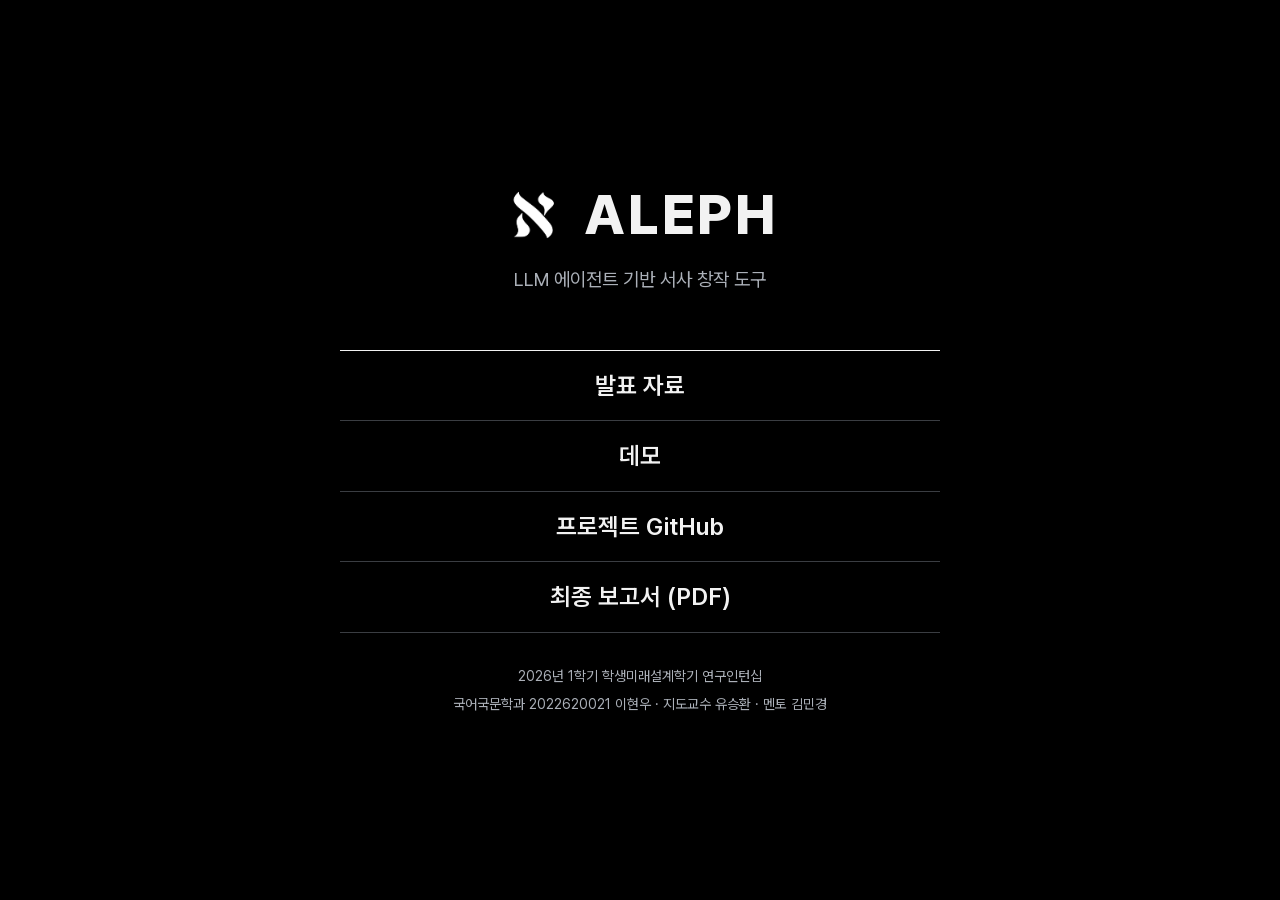
<file: index.html>
<!doctype html>
<html lang="ko">
<head>
<meta charset="utf-8">
<meta name="viewport" content="width=device-width, initial-scale=1">
<title>ALEPH</title>
<link rel="stylesheet" href="assets/site.css">
<style>
  body {
    min-height: 100vh;
    min-height: 100svh;
    display: grid;
    place-items: center;
  }
  main {
    width: min(calc(100% - 40px), 600px);
    padding: 48px 0;
    text-align: center;
    word-break: keep-all;
  }
  header { margin-bottom: clamp(32px, 6vh, 56px); }
  header p {
    margin: 18px 0 0;
    color: #abb0b8;
    font-size: clamp(15px, 2.5vw, 19px);
    line-height: 1.6;
  }
  h1 {
    display: flex;
    align-items: center;
    justify-content: center;
    gap: clamp(12px, 2vw, 18px);
    margin: 0;
    font-size: clamp(42px, 6vw, 56px);
    font-weight: 800;
    letter-spacing: .05em;
    line-height: 1;
  }
  h1 img { width: clamp(48px, 7vw, 64px); filter: brightness(0) invert(1); }
  nav { border-top: 1px solid var(--fg); }
  nav a {
    display: block;
    padding: 18px 12px;
    border-bottom: 1px solid var(--faint);
    font-size: clamp(19px, 3vw, 24px);
    font-weight: 600;
    line-height: 1.4;
    text-decoration: none;
  }
  nav a:hover, nav a:focus-visible { color: var(--blue); }
  nav a:focus-visible { outline: 2px solid currentColor; outline-offset: -2px; }
  footer {
    margin-top: 32px;
    color: #abb0b8;
    font-size: 14px;
    line-height: 1.7;
  }
  footer p { margin: 0; }
  footer p + p { margin-top: 4px; }
  .advisers { display: inline-block; }
  @media (max-width: 440px) {
    .advisers { display: block; }
    .advisers .separator { display: none; }
  }
</style>
</head>
<body>
<main>
  <header>
    <h1><img src="assets/aleph.png" alt="">ALEPH</h1>
    <p>LLM 에이전트 기반 서사 창작 도구</p>
  </header>
  <nav aria-label="프로젝트 자료">
    <a href="slides/">발표 자료</a>
    <a href="https://hwlee-dh.github.io/aleph-demo-page/">데모</a>
    <a href="https://github.com/hwlee-dh/aleph">프로젝트 GitHub</a>
    <a href="aleph-paper.pdf">최종 보고서 (PDF)</a>
  </nav>
  <footer>
    <p>2026년 1학기 학생미래설계학기 연구인턴십</p>
    <p>국어국문학과 2022620021 이현우 <span class="advisers"><span class="separator">· </span>지도교수 유승환 · 멘토 김민경</span></p>
  </footer>
</main>
</body>
</html>
</file>
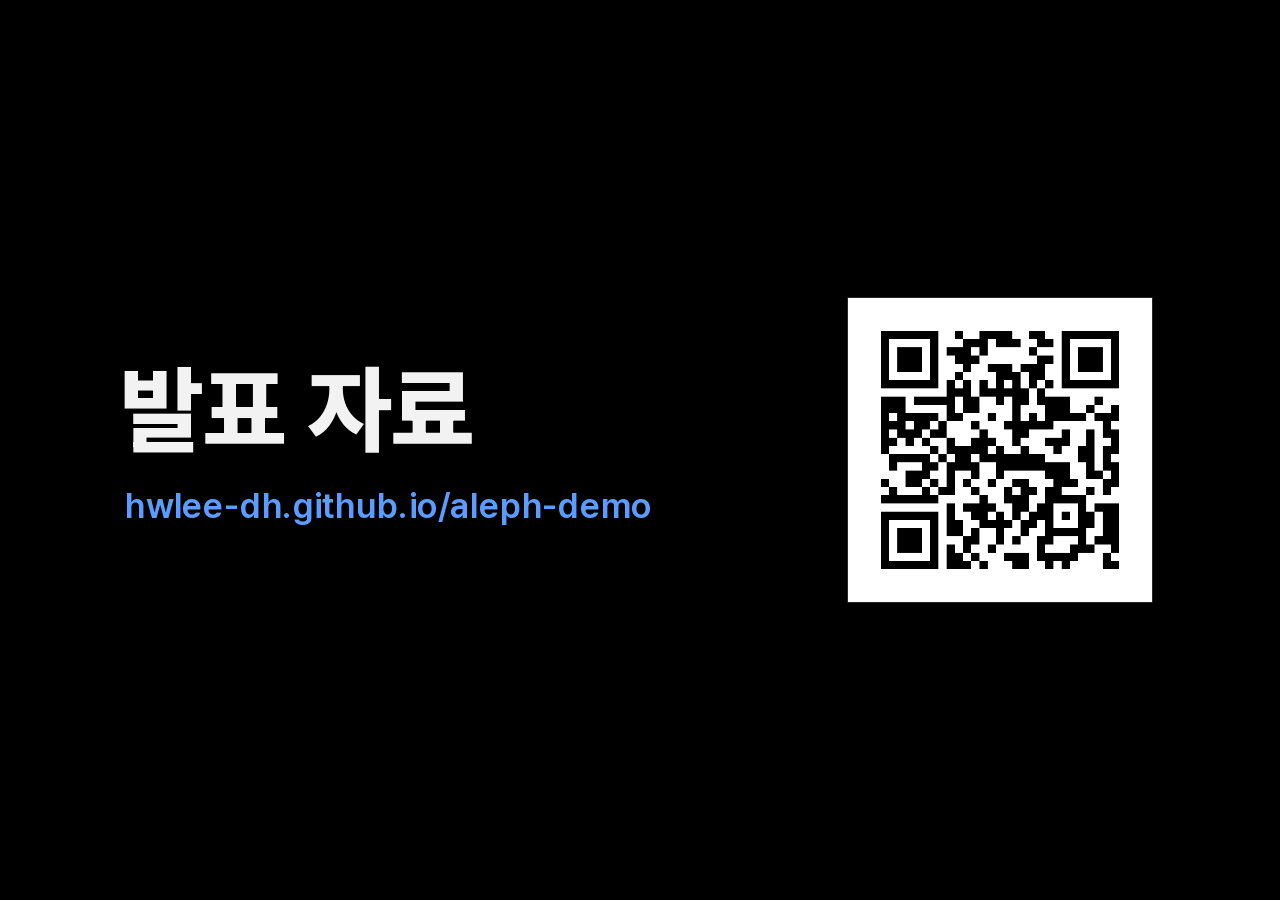
<file: slides/index.html>
<!doctype html>
<html lang="ko">
<head>
<meta charset="utf-8">
<meta name="viewport" content="width=device-width, initial-scale=1, viewport-fit=cover">
<title>ALEPH 발표</title>
<link rel="stylesheet" href="../assets/site.css">
<link rel="stylesheet" href="slides.css">
</head>
<body>

<div id="stage" class="stage">

  <!-- 화살촉. 장면의 선이 쓴다 -->
  <svg id="fig" viewBox="0 0 1600 900" aria-hidden="true">
    <defs>
      <marker id="ah-fg" viewBox="0 0 10 10" refX="9" refY="5" markerWidth="6" markerHeight="6" orient="auto-start-reverse"><path d="M0 0 10 5 0 10z" fill="#f2f2f2"/></marker>
      <marker id="ah-em" viewBox="0 0 10 10" refX="9" refY="5" markerWidth="6" markerHeight="6" orient="auto-start-reverse"><path d="M0 0 10 5 0 10z" fill="#25d0a4"/></marker>
      <marker id="ah-blue" viewBox="0 0 10 10" refX="9" refY="5" markerWidth="6" markerHeight="6" orient="auto-start-reverse"><path d="M0 0 10 5 0 10z" fill="#5b9dff"/></marker>
      <marker id="ah-dim" viewBox="0 0 10 10" refX="9" refY="5" markerWidth="6" markerHeight="6" orient="auto-start-reverse"><path d="M0 0 10 5 0 10z" fill="#3a3d42"/></marker>    </defs>

  </svg>

  <!-- 장면. deck.js가 steps.js의 sc를 보고 여기에 놓는다 -->
  <div id="sc"></div>
  <svg id="wires" viewBox="0 0 1600 900" aria-hidden="true"></svg>

  <!-- 닫는 장 -->
  <section class="layer close" data-show="L-close">
    <div class="row r1">
      <img src="../assets/qr-aleph.png" alt="">
      <div>
        <h2>프로젝트</h2>
        <a class="url" href="https://github.com/hwlee-dh/aleph">github.com/hwlee-dh/aleph</a>
      </div>
    </div>
    <div class="row r2">
      <img src="../assets/qr-demo.png" alt="">
      <div>
        <h2>발표 자료와 데모</h2>
        <a class="url em" href="https://github.com/hwlee-dh/aleph-demo">github.com/hwlee-dh/aleph-demo</a>
      </div>
    </div>
    <div class="mail">
      <h2>연락처</h2>
      <p>hwlee0495@uos.ac.kr</p>
    </div>
  </section>

  <div id="prog"></div>
</div>
<div id="hint">스와이프해서 다음 장 보기<br>이 슬라이드는 가로 화면에 최적화되어 있습니다</div>

<script src="steps.js"></script>
<script src="deck.js"></script>
</body>
</html>
</file>
<file: assets/site.css>
@font-face {
  font-family: "Pretendard Variable";
  font-weight: 45 920;
  font-style: normal;
  font-display: swap;
  src: url("fonts/PretendardVariable.woff2") format("woff2-variations");
}

:root {
  --bg: #000;
  --fg: #f2f2f2;
  --dim: #7d838c;
  --faint: #3a3d42;
  --blue: #5b9dff;
  --em: #25d0a4;
  --hole: #ffb000;
  --font: "Pretendard Variable", Pretendard, "Apple SD Gothic Neo", "Malgun Gothic", sans-serif;
}

* { box-sizing: border-box; }

html, body {
  margin: 0;
  background: var(--bg);
  color: var(--fg);
  font-family: var(--font);
  -webkit-font-smoothing: antialiased;
}

a { color: inherit; }
</file>
<file: slides/slides.css>
:root { --warn: #ff6b5e; }

html, body { height: 100%; overflow: hidden; }

body {
  position: fixed;
  inset: 0;
  user-select: none;
  -webkit-user-select: none;
  touch-action: manipulation;
  cursor: default;
}

/* 16:9 무대. deck.js가 --k로 창에 맞춘다 */
.stage {
  position: absolute;
  left: 50%;
  top: 50%;
  width: 1600px;
  height: 900px;
  transform: translate(-50%, -50%) scale(var(--k, 1));
  transform-origin: center;
  overflow: hidden;
}

#fig {
  position: absolute;
  inset: 0;
  width: 1600px;
  height: 900px;
  overflow: visible;
}

/* 단계에 따라 켜고 끄는 것 */
[data-show] { opacity: 0; pointer-events: none; }
[data-show].on { opacity: var(--o, 1); pointer-events: auto; }
.stage.ready [data-show] { transition: opacity .45s ease; }

/* ---- 장면. deck.js가 자리와 크기를 넣는다 */
#sc { position: absolute; left: 0; top: 0; width: 0; height: 0; }

.stage { --t: .75s; --to: .45s; --e: cubic-bezier(.2, .7, .2, 1); }
.stage.quick { --t: .34s; --to: .22s; }

.ac { position: absolute; left: 0; top: 0; box-sizing: border-box; opacity: 0; pointer-events: none; }
.ac.live { pointer-events: auto; }
.stage.ready .ac {
  transition:
    transform var(--t) var(--e), width var(--t) var(--e), height var(--t) var(--e),
    font-size var(--t) var(--e), font-weight var(--t) var(--e),
    opacity var(--to) ease, color .4s, background-color .4s, border-color .4s;
  transition-delay: var(--d, 0ms);
}

/* 글 */
.k-t { z-index: 3; font-weight: 700; line-height: 1.4; white-space: pre; }
.k-t.wrap { white-space: pre-line; word-break: keep-all; }
.ta-left { text-align: left; }
.ta-center { text-align: center; }
.ta-right { text-align: right; }
.k-t.dim { color: var(--dim); }
.k-t.dim b { color: var(--fg); font-weight: 800; }
.k-t.gray { color: #8b9099; }
.k-t.blue { color: var(--blue); }
.k-t.em { color: var(--em); }
.k-t.warn { color: var(--warn); }
.k-t.wide { letter-spacing: .05em; }
.k-t.tl { text-align: left; }
.k-t b { transition: color .4s, font-weight .4s; }
.k-t.plain b { font-weight: inherit; }
.k-t.split { color: var(--dim); }
.k-t.split b { color: var(--fg); font-weight: 800; }
.k-t.doc { color: #1c9c7c; }
.k-t.ent { color: #1c9c7c; }
.k-t.ent span { font-weight: 500; opacity: .75; }
.k-t.ent.on { color: var(--em); }
.k-t.doc b { color: var(--em); font-weight: 700; }
.k-t.pass span { color: #c5c9cf; }
.k-t.pass b { font-size: 24px; font-weight: 700; line-height: 36px; }
.k-t.mono { font-family: ui-monospace, Consolas, "Courier New", monospace; }
/* 써 나가는 줄. 너비가 왼쪽에서부터 열린다 */
.k-t.type { white-space: pre; overflow: hidden; }
.stage.ready .k-t.type { transition: width 1.2s linear, opacity .2s ease, color .4s, transform var(--t) var(--e); }
/* 상자의 윗변에 걸쳐 놓는 이름 */
.k-t.tag { background: var(--bg); padding: 0 8px; margin-left: -8px; line-height: 1.2; }
/* 원고에서 짚은 대목, 사용자가 쓴 대목 */
.k-t mark { background: #f0d264; color: #111; padding: 2px 0; }
.k-t .me { color: var(--fg); }
/* 장면 번호 */
.k-t .no { display: inline-block; width: 36px; color: #8b9099; }
/* 파일 이름 앞의 종이 */
.k-t .fi { display: inline-block; box-sizing: border-box; width: 16px; height: 20px; margin-right: 12px; border: 2px solid currentColor; border-radius: 2px; vertical-align: -3px; }

/* 상자 */
.k-b { z-index: 1; border: 3px solid var(--fg); }
.k-b.solid { background: var(--bg); }
.k-b.thin { border-width: 2px; }
.k-b.em { border-color: var(--em); }
.k-b.blue { border-color: var(--blue); }
.k-b.under { z-index: 0; }
.k-b.dash { border-style: dashed; border-color: #8b9099; }
.k-b.miss { border-color: var(--warn); background: rgba(255, 107, 94, .1); }
.k-t code { font-family: inherit; color: var(--em); }

/* 막대: 글 한 줄을 줄여 그린 것 */
.k-r { z-index: 2; background: var(--fg); }
.k-r.sys { background: #8b9099; }
.k-r.inf { background: var(--em); }
.k-r.ans { background: var(--blue); }
.k-r.sum { background: transparent; border: 2px solid var(--fg); }
.k-r.faint { background: var(--faint); }
.k-r.out { background: var(--warn); }
.k-r.cut { background: transparent; border: 2px dashed var(--warn); }
.k-r.tint { z-index: 0; background: rgba(91, 157, 255, .17); }
.k-r.hl { z-index: 0; background: rgba(91, 157, 255, .24); }

/* 선 (SVG 경로) */
#wires { position: absolute; left: 0; top: 0; width: 1600px; height: 900px; overflow: visible; pointer-events: none; z-index: 2; }
.k-w { fill: none; stroke: var(--fg); stroke-linecap: round; opacity: 0; }
.stage.ready .k-w {
  transition: d var(--t) var(--e), opacity var(--to) ease, stroke .4s, stroke-width .4s, stroke-dashoffset .8s ease;
  transition-delay: var(--d, 0ms);
}
.k-w.head { marker-end: url(#ah-fg); }
.k-w.blue { stroke: var(--blue); }
.k-w.blue.head { marker-end: url(#ah-blue); }
.k-w.em { stroke: var(--em); }
.k-w.em.head { marker-end: url(#ah-em); }
.k-w.dim { stroke: var(--faint); }
.k-w.dim.head { marker-end: url(#ah-dim); }
/* 양쪽으로 오가는 선 */
.k-w.both { marker-start: url(#ah-fg); }
.k-w.dim.both { marker-start: url(#ah-dim); }

/* 화살표 */
.k-a {
  z-index: 1;
  height: 16px;
  margin-top: -8px;
  transform-origin: 0 50%;
  background: linear-gradient(var(--fg), var(--fg)) left center / calc(100% - 10px) 3px no-repeat;
}
.k-a::after {
  content: "";
  position: absolute;
  right: 0;
  top: 0;
  border: 8px solid transparent;
  border-left: 14px solid var(--fg);
  border-right: 0;
}

.k-i { z-index: 1; filter: brightness(0) invert(1); }
.k-i.photo { filter: none; outline: 1px solid #2c2f34; }

/* 넘쳤을 때 */
.s-shake #sc { animation: shake .55s ease-out; }
@keyframes shake {
  0%, 100% { transform: translateX(0); }
  15% { transform: translateX(-9px); }
  30% { transform: translateX(8px); }
  45% { transform: translateX(-6px); }
  60% { transform: translateX(5px); }
  80% { transform: translateX(-2px); }
}

/* ---- 진행 */
#prog { position: absolute; left: 0; bottom: 0; height: 3px; width: 0; background: var(--blue); transition: width .3s; }

/* ---- 그림 밖의 장들 */
.layer { position: absolute; inset: 0; }

.close .row { position: absolute; left: 150px; display: flex; align-items: center; gap: 56px; }
.close .r1 { top: 110px; }
.close .r2 { top: 390px; }
.close img { width: 230px; height: 230px; }
.close h2 { margin: 0 0 10px; font-size: 28px; font-weight: 600; color: var(--dim); }
.close .url { display: block; font-size: 56px; font-weight: 800; color: var(--blue); text-decoration: none; }
.close .url.em { color: var(--em); }
.close .mail { position: absolute; left: 436px; top: 690px; }
.close p { margin: 0; font-size: 40px; font-weight: 700; }

/* 세로로 든 폰 */
#hint { display: none; }
@media (orientation: portrait) and (max-width: 700px) {
  #hint {
    display: block;
    position: fixed;
    left: 0;
    right: 0;
    bottom: 28px;
    text-align: center;
    font-size: 13px;
    color: var(--dim);
  }
}

/* 편집기의 작은 정지 화면 */
.stage.static, .stage.static * { transition: none !important; animation: none !important; }
</file>
